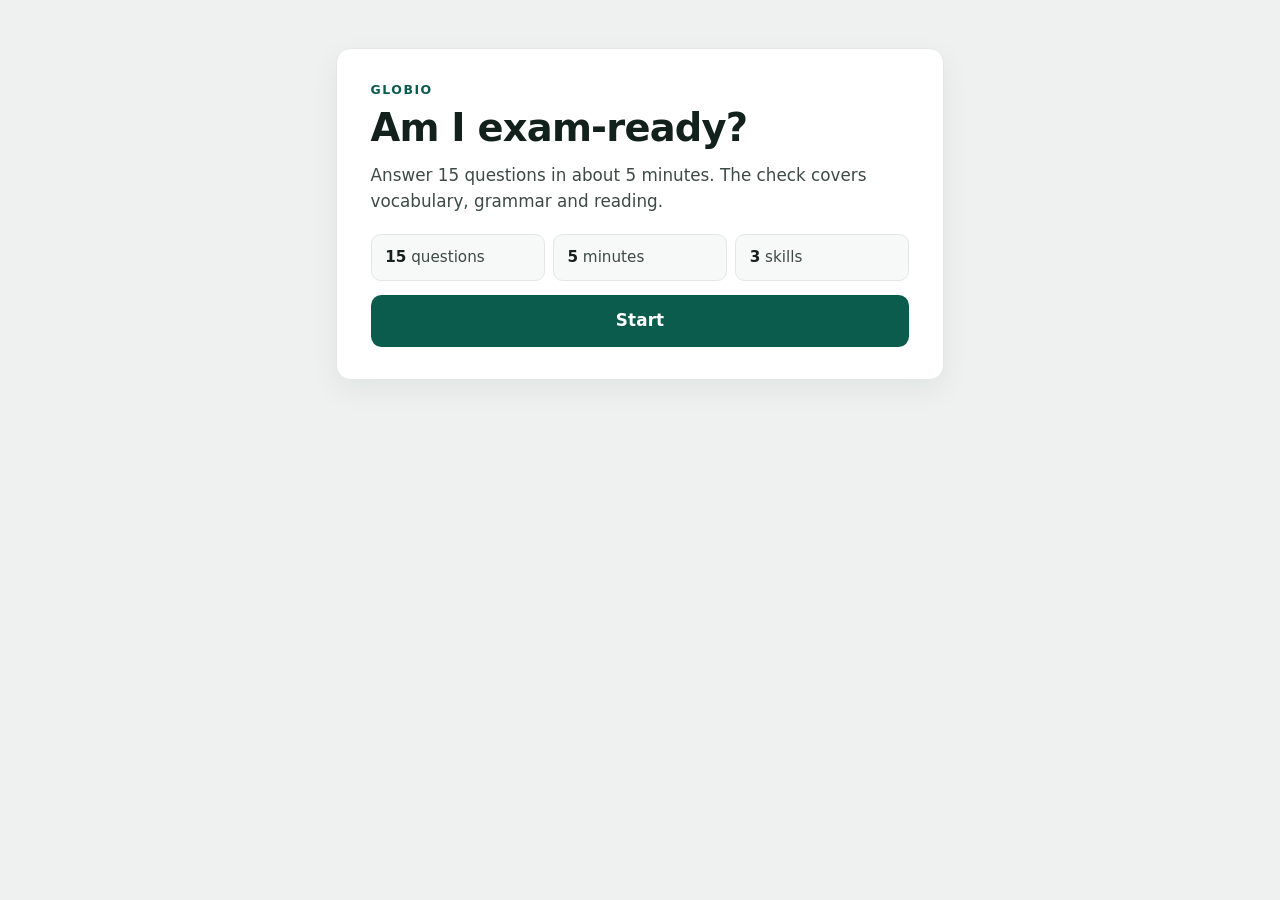
<file: index.html>
<!DOCTYPE html>
<html lang="en">
<head>
  <meta charset="UTF-8">
  <meta name="viewport" content="width=device-width, initial-scale=1.0">
  <title>Am I exam-ready?</title>
  <link rel="stylesheet" href="style.css">
</head>
<body>
  <!-- Start screen: shown first. -->
  <section id="start-screen">
    <p class="brand">Globio</p>
    <h1>Am I exam-ready?</h1>
    <p class="lead">Answer 15 questions in about 5 minutes. The check covers vocabulary, grammar and reading.</p>
    <ul class="facts">
      <li><strong>15</strong> questions</li>
      <li><strong>5</strong> minutes</li>
      <li><strong>3</strong> skills</li>
    </ul>
    <button id="start-button" type="button">Start</button>
  </section>

  <!-- Quiz screen: one question at a time. Hidden until Start is clicked. -->
  <section id="quiz-screen" hidden>
    <p class="brand">Globio</p>
    <div class="quiz-top">
      <p id="progress-text"></p>
      <p id="skill-name"></p>
    </div>
    <pre id="reading-text" hidden></pre>
    <h2 id="question-text"></h2>
    <div id="options"></div>
    <button id="next-button" type="button" disabled>Next</button>
    <button id="start-over-button" class="secondary" type="button">Start over</button>
  </section>

  <!-- Results screen: hidden until all 15 questions are answered. -->
  <section id="results-screen" hidden>
    <p class="brand">Globio</p>
    <div class="result-banner">
      <h2 id="status-text"></h2>
      <p id="status-meaning"></p>
    </div>

    <h3>Scores</h3>
    <div id="skill-bars"></div>

    <h3>What to practise before booking</h3>
    <div id="practice-list"></div>

    <p id="exam-note">This check covers vocabulary, grammar and reading. The real exam also tests listening, writing and speaking, so practise those too.</p>
    <button id="restart-button" type="button">Take the check again</button>
  </section>

  <!-- Load data first, then scoring, then the app. -->
  <script src="js/questions.js"></script>
  <script src="js/scoring.js"></script>
  <script src="js/app.js"></script>
</body>
</html>
</file>
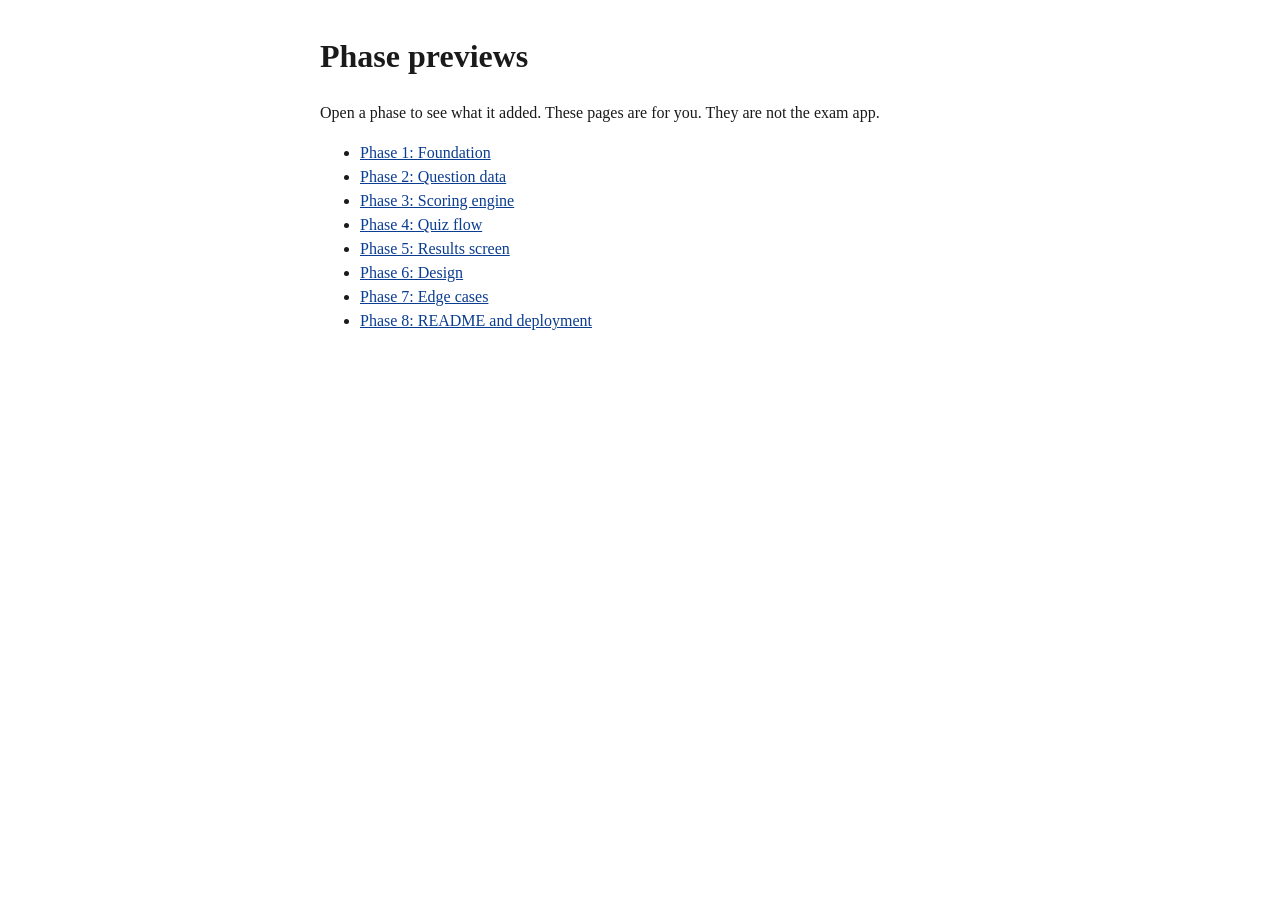
<file: preview/index.html>
<!DOCTYPE html>
<html lang="en">
<head>
  <meta charset="UTF-8">
  <meta name="viewport" content="width=device-width, initial-scale=1.0">
  <title>Phase previews</title>
  <link rel="stylesheet" href="preview.css">
</head>
<body>
  <h1>Phase previews</h1>
  <p>Open a phase to see what it added. These pages are for you. They are not the exam app.</p>
  <ul>
    <li><a href="phase1.html">Phase 1: Foundation</a></li>
    <li><a href="phase2.html">Phase 2: Question data</a></li>
    <li><a href="phase3.html">Phase 3: Scoring engine</a></li>
    <li><a href="phase4.html">Phase 4: Quiz flow</a></li>
    <li><a href="phase5.html">Phase 5: Results screen</a></li>
    <li><a href="phase6.html">Phase 6: Design</a></li>
    <li><a href="phase7.html">Phase 7: Edge cases</a></li>
    <li><a href="phase8.html">Phase 8: README and deployment</a></li>
  </ul>
</body>
</html>
</file>
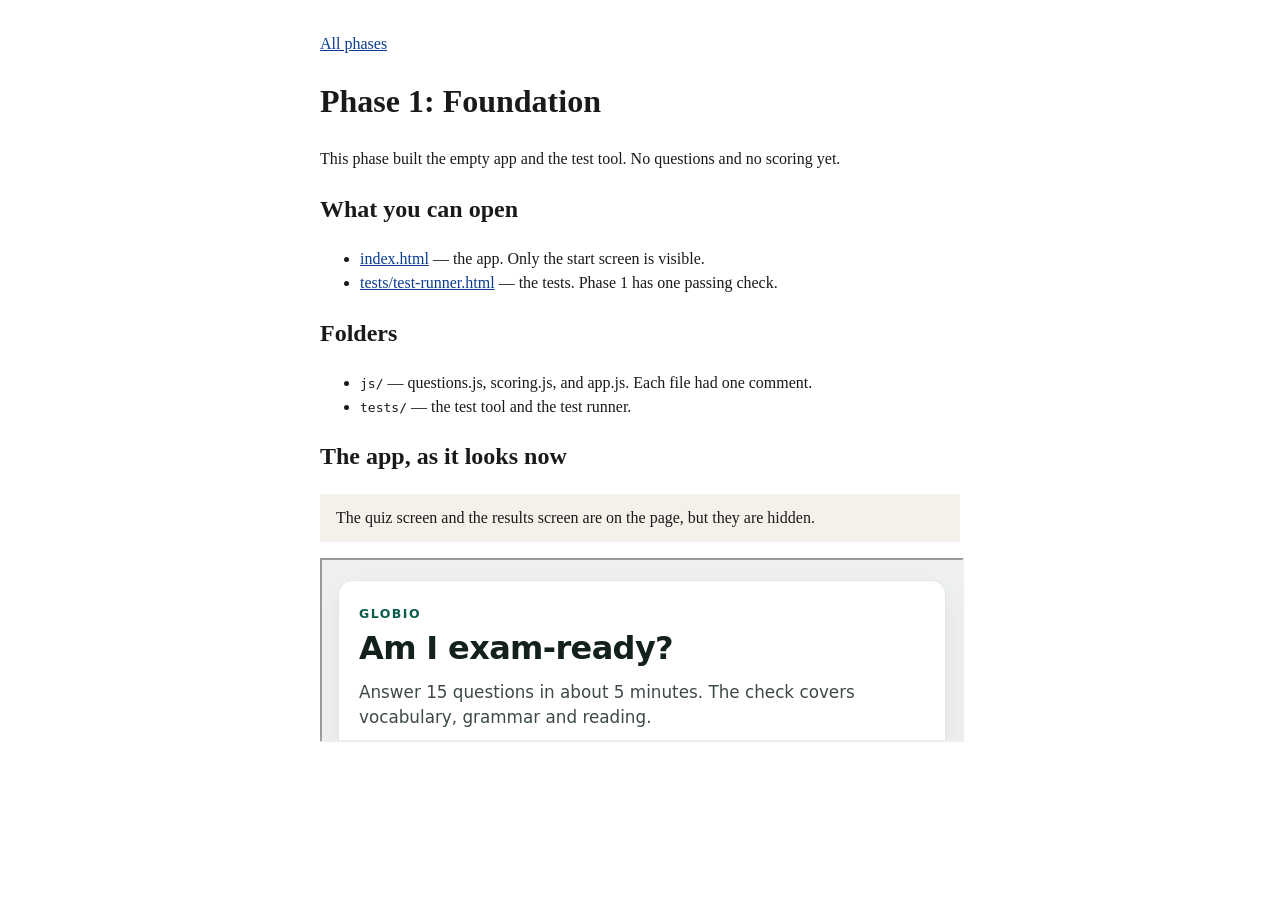
<file: preview/phase1.html>
<!DOCTYPE html>
<html lang="en">
<head>
  <meta charset="UTF-8">
  <meta name="viewport" content="width=device-width, initial-scale=1.0">
  <title>Phase 1 preview</title>
  <link rel="stylesheet" href="preview.css">
</head>
<body>
  <p><a href="index.html">All phases</a></p>
  <h1>Phase 1: Foundation</h1>
  <p>This phase built the empty app and the test tool. No questions and no scoring yet.</p>

  <h2>What you can open</h2>
  <ul>
    <li><a href="../index.html">index.html</a> — the app. Only the start screen is visible.</li>
    <li><a href="../tests/test-runner.html">tests/test-runner.html</a> — the tests. Phase 1 has one passing check.</li>
  </ul>

  <h2>Folders</h2>
  <ul>
    <li><code>js/</code> — questions.js, scoring.js, and app.js. Each file had one comment.</li>
    <li><code>tests/</code> — the test tool and the test runner.</li>
  </ul>

  <h2>The app, as it looks now</h2>
  <p class="note">The quiz screen and the results screen are on the page, but they are hidden.</p>
  <!-- The frame shows the real index.html, so this preview matches the app. -->
  <iframe src="../index.html" title="App start screen" width="100%" height="180"></iframe>
</body>
</html>
</file>
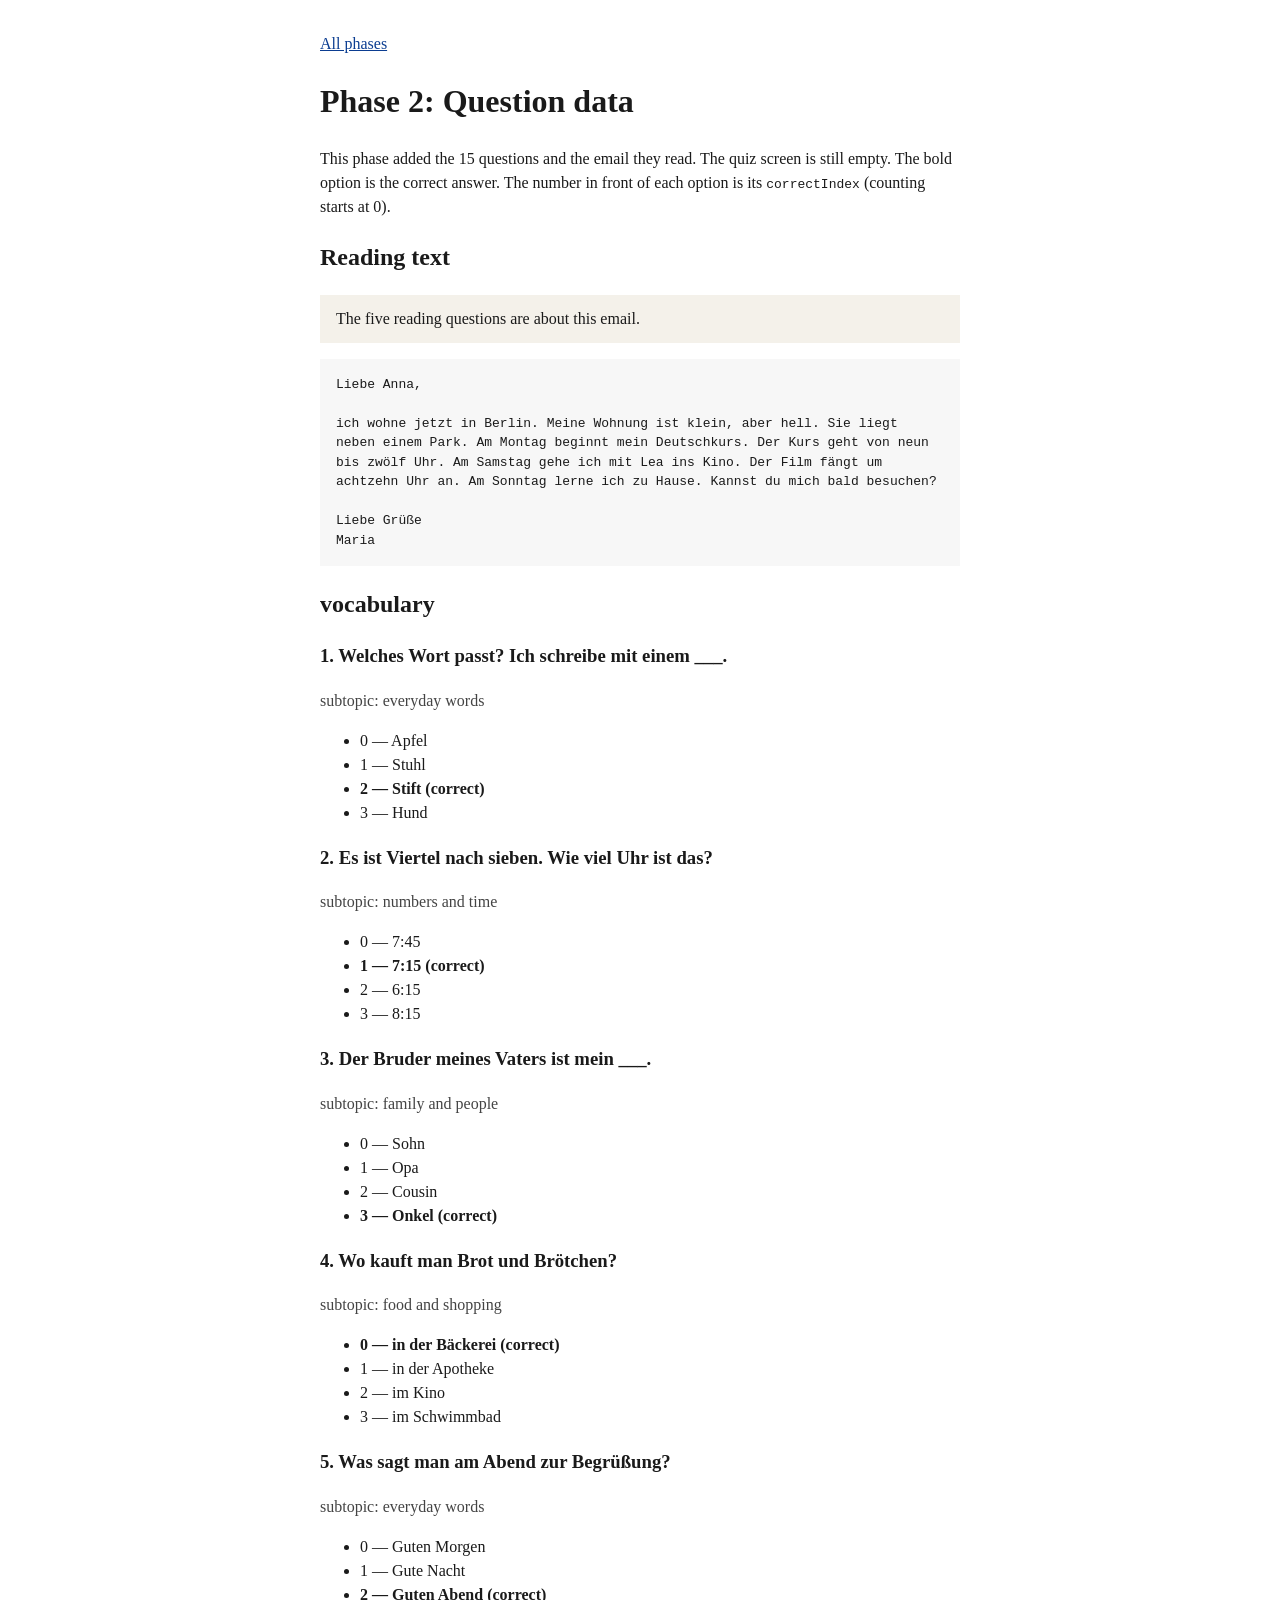
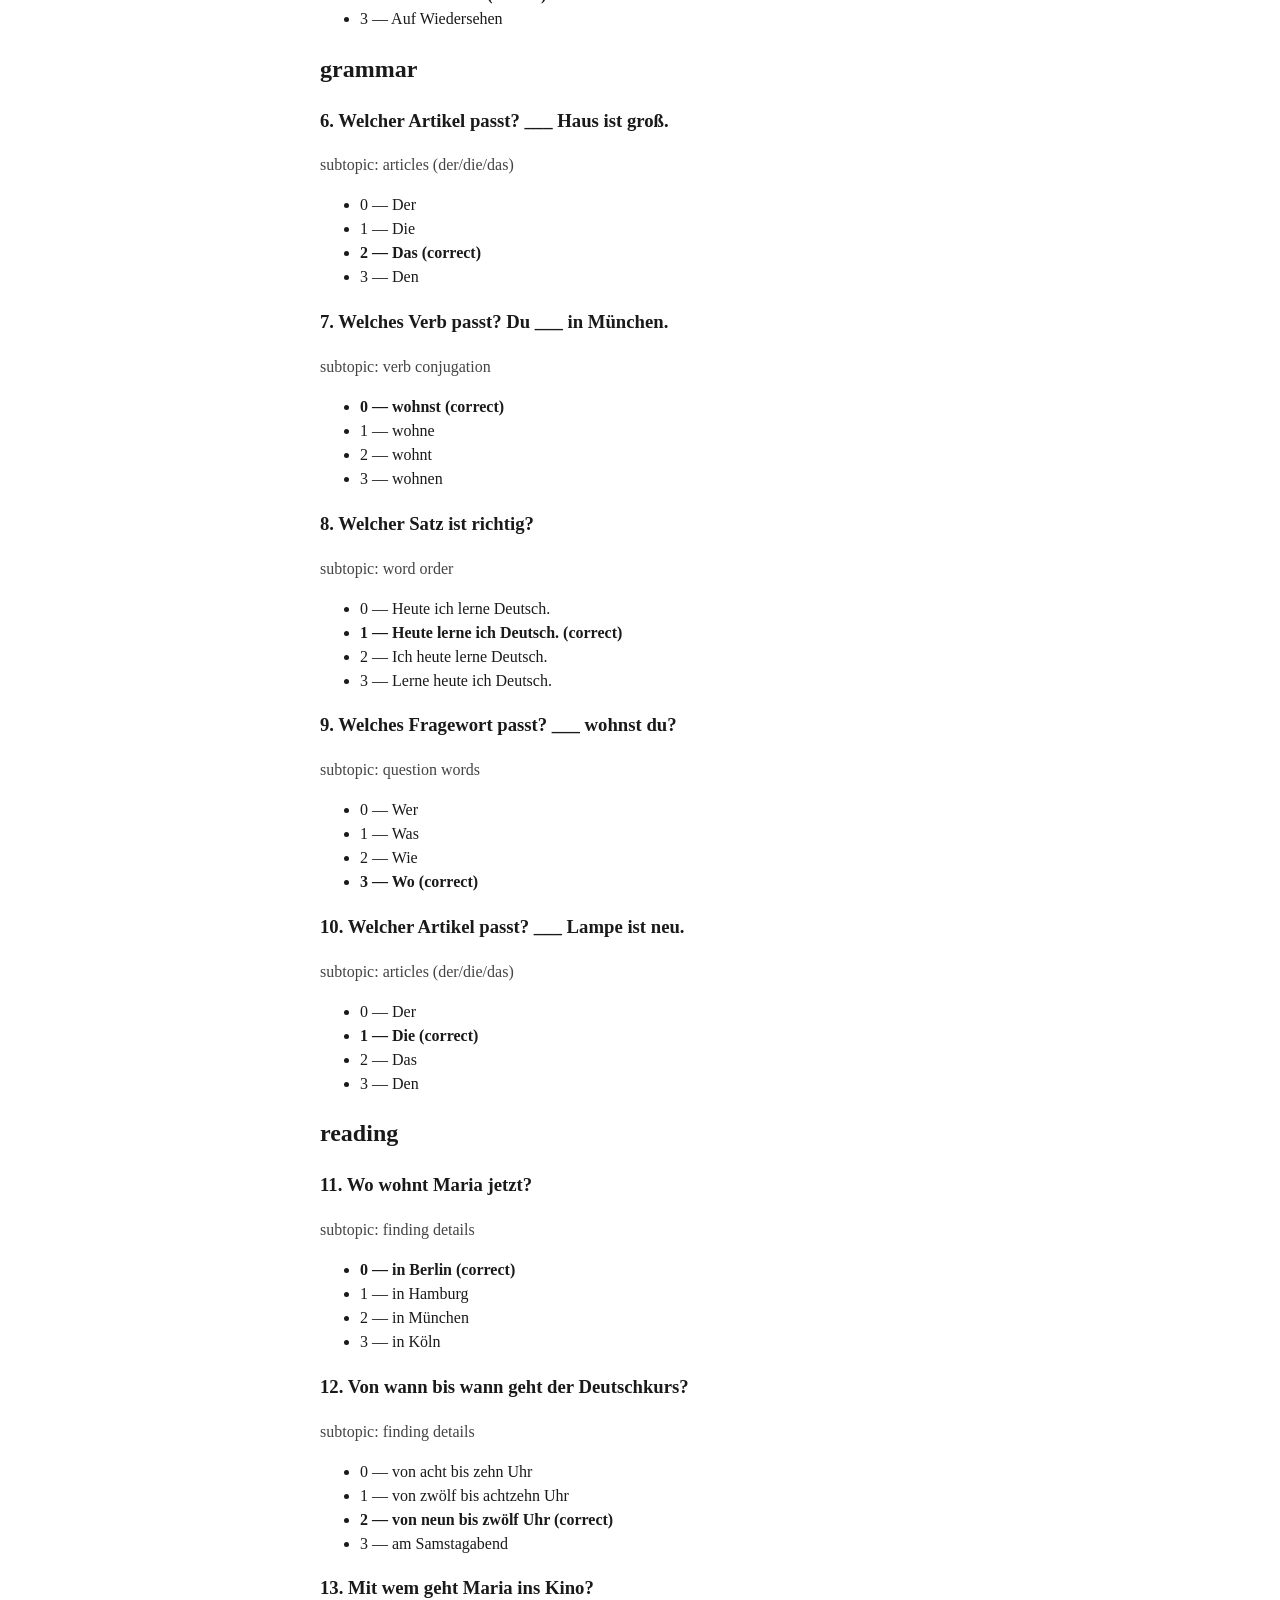
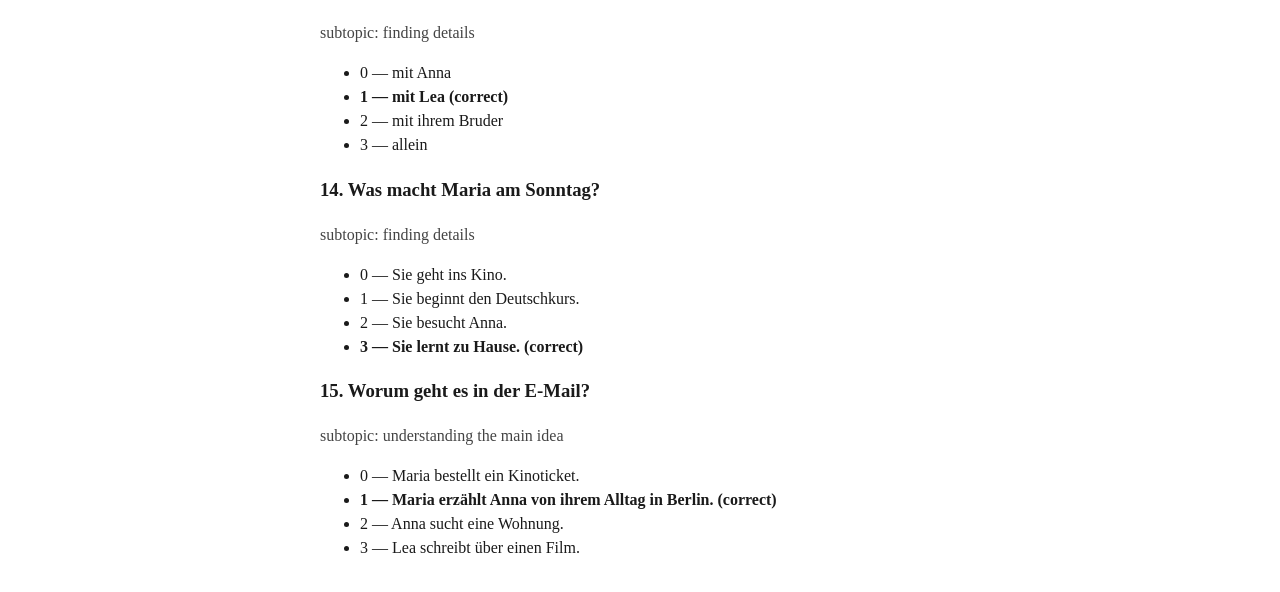
<file: preview/phase2.html>
<!DOCTYPE html>
<html lang="en">
<head>
  <meta charset="UTF-8">
  <meta name="viewport" content="width=device-width, initial-scale=1.0">
  <title>Phase 2 preview</title>
  <link rel="stylesheet" href="preview.css">
</head>
<body>
  <p><a href="index.html">All phases</a></p>
  <h1>Phase 2: Question data</h1>
  <p>This phase added the 15 questions and the email they read. The quiz screen is still empty. The bold option is the correct answer. The number in front of each option is its <code>correctIndex</code> (counting starts at 0).</p>

  <h2>Reading text</h2>
  <p class="note">The five reading questions are about this email.</p>
  <pre id="reading-text" class="reading"></pre>

  <div id="question-list"></div>

  <!-- questions.js creates QUESTIONS and READING_TEXT. -->
  <script src="../js/questions.js"></script>
  <script>
    // Put the email on the page.
    var readingBox = document.getElementById("reading-text");
    readingBox.textContent = READING_TEXT;

    // Then show every question, with a heading when the skill changes.
    var list = document.getElementById("question-list");
    var lastSkill = "";
    var index = 0;

    for (index = 0; index < QUESTIONS.length; index = index + 1) {
      var item = QUESTIONS[index];

      if (item.skill !== lastSkill) {
        var skillHeading = document.createElement("h2");
        skillHeading.textContent = item.skill;
        list.appendChild(skillHeading);
        lastSkill = item.skill;
      }

      var block = document.createElement("article");

      var title = document.createElement("h3");
      title.textContent = item.id + ". " + item.question;
      block.appendChild(title);

      var meta = document.createElement("p");
      meta.className = "meta";
      meta.textContent = "subtopic: " + item.subtopic;
      block.appendChild(meta);

      var options = document.createElement("ul");
      var optionIndex = 0;

      for (optionIndex = 0; optionIndex < item.options.length; optionIndex = optionIndex + 1) {
        var option = document.createElement("li");
        option.textContent = optionIndex + " — " + item.options[optionIndex];

        if (optionIndex === item.correctIndex) {
          option.className = "correct";
          option.textContent = option.textContent + " (correct)";
        }

        options.appendChild(option);
      }

      block.appendChild(options);
      list.appendChild(block);
    }
  </script>
</body>
</html>
</file>
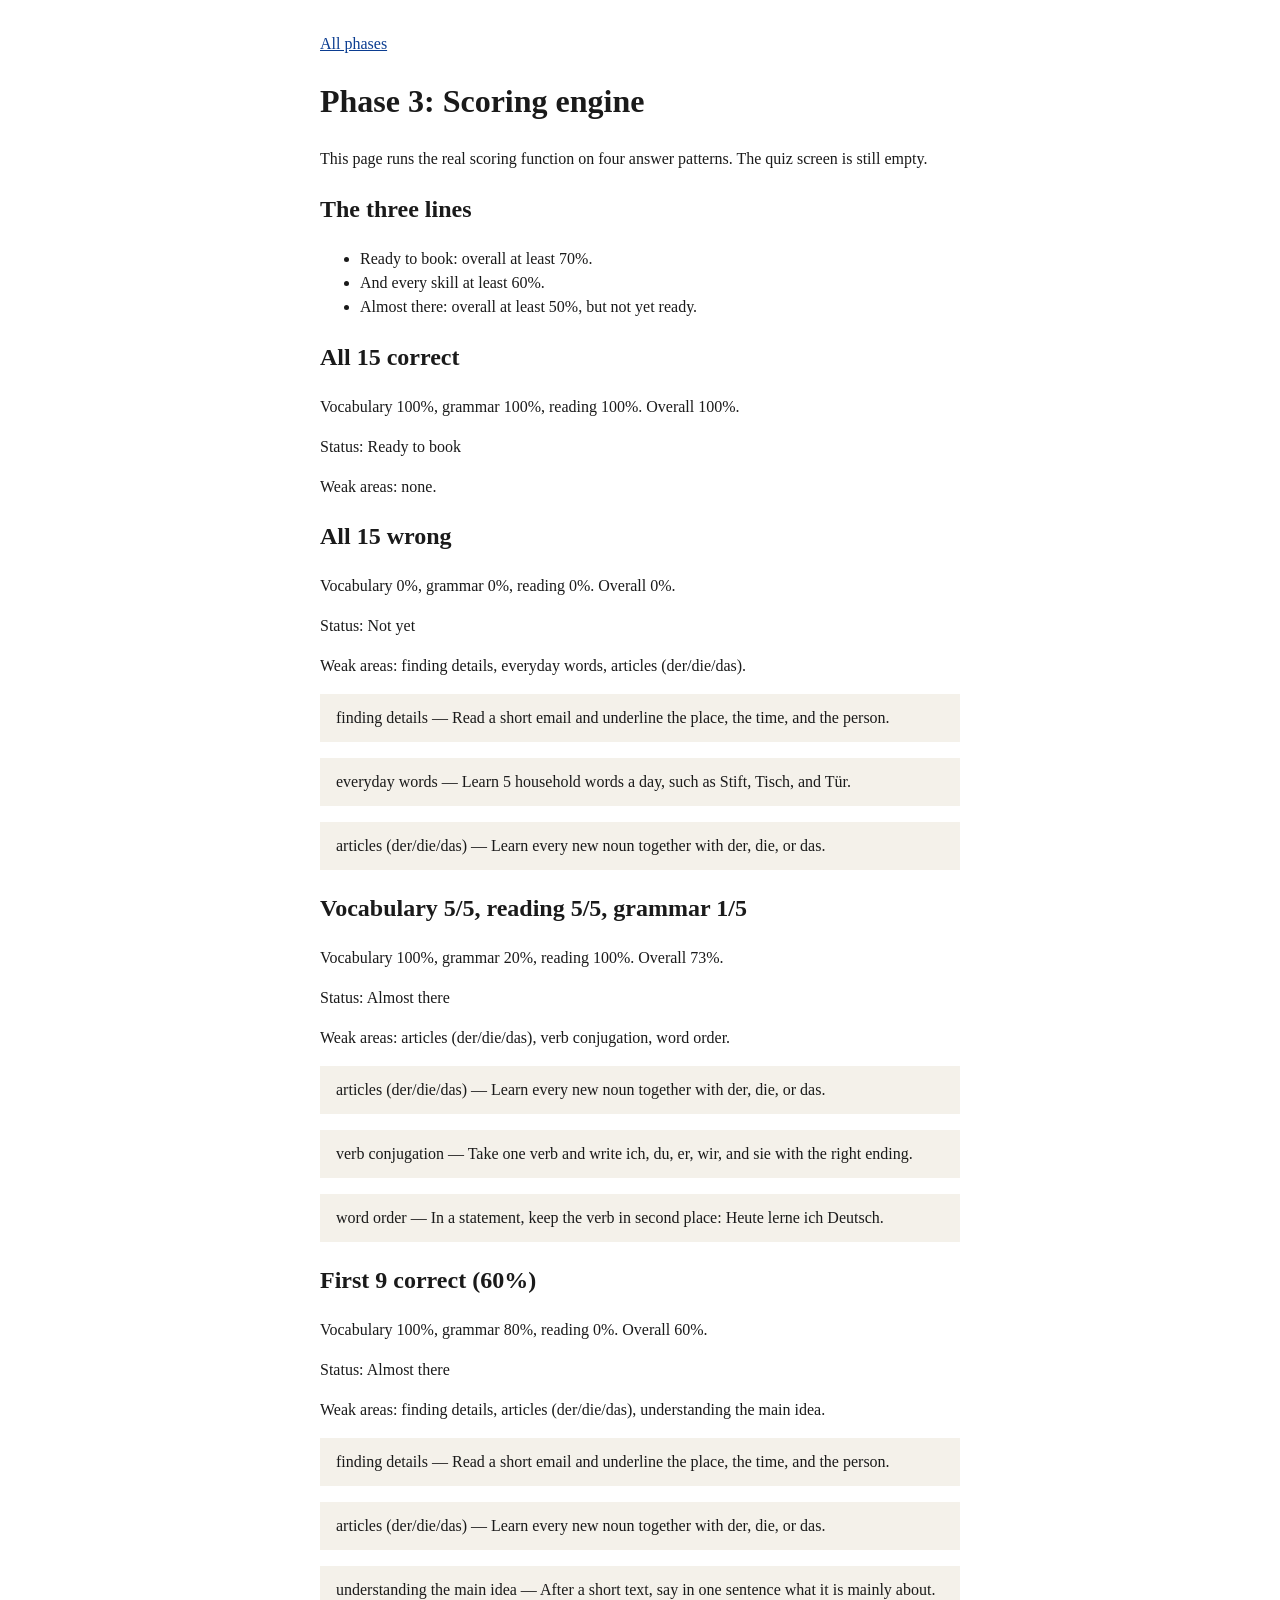
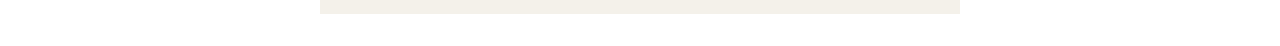
<file: preview/phase3.html>
<!DOCTYPE html>
<html lang="en">
<head>
  <meta charset="UTF-8">
  <meta name="viewport" content="width=device-width, initial-scale=1.0">
  <title>Phase 3 preview</title>
  <link rel="stylesheet" href="preview.css">
</head>
<body>
  <p><a href="index.html">All phases</a></p>
  <h1>Phase 3: Scoring engine</h1>
  <p>This page runs the real scoring function on four answer patterns. The quiz screen is still empty.</p>

  <h2>The three lines</h2>
  <ul>
    <li id="line-ready"></li>
    <li id="line-skill"></li>
    <li id="line-almost"></li>
  </ul>

  <div id="examples"></div>

  <script src="../js/questions.js"></script>
  <script src="../js/scoring.js"></script>
  <script>
    // A function keeps these names local. The browser already uses "title" and "status".
    function showPhase3Preview() {
    // Show the three cutoff numbers from scoring.js.
    document.getElementById("line-ready").textContent = "Ready to book: overall at least " + READY_OVERALL + "%.";
    document.getElementById("line-skill").textContent = "And every skill at least " + READY_MIN_PER_SKILL + "%.";
    document.getElementById("line-almost").textContent = "Almost there: overall at least " + ALMOST_OVERALL + "%, but not yet ready.";

    function wrongIndex(question) {
      if (question.correctIndex === 0) {
        return 1;
      }
      return 0;
    }

    function answersAllCorrect(questions) {
      var answers = [];
      var index = 0;
      for (index = 0; index < questions.length; index = index + 1) {
        answers.push(questions[index].correctIndex);
      }
      return answers;
    }

    function answersAllWrong(questions) {
      var answers = [];
      var index = 0;
      for (index = 0; index < questions.length; index = index + 1) {
        answers.push(wrongIndex(questions[index]));
      }
      return answers;
    }

    function answersGrammarMostlyWrong(questions) {
      var answers = answersAllCorrect(questions);
      var index = 0;
      var grammarSeen = 0;
      for (index = 0; index < questions.length; index = index + 1) {
        if (questions[index].skill === "grammar") {
          grammarSeen = grammarSeen + 1;
          if (grammarSeen > 1) {
            answers[index] = wrongIndex(questions[index]);
          }
        }
      }
      return answers;
    }

    function answersWithFirstCorrect(questions, correctCount) {
      var answers = [];
      var index = 0;
      for (index = 0; index < questions.length; index = index + 1) {
        if (index < correctCount) {
          answers.push(questions[index].correctIndex);
        } else {
          answers.push(wrongIndex(questions[index]));
        }
      }
      return answers;
    }

    // Four patterns that match the tests.
    var examples = [
      {
        title: "All 15 correct",
        answers: answersAllCorrect(QUESTIONS)
      },
      {
        title: "All 15 wrong",
        answers: answersAllWrong(QUESTIONS)
      },
      {
        title: "Vocabulary 5/5, reading 5/5, grammar 1/5",
        answers: answersGrammarMostlyWrong(QUESTIONS)
      },
      {
        title: "First 9 correct (60%)",
        answers: answersWithFirstCorrect(QUESTIONS, 9)
      }
    ];

    var examplesBox = document.getElementById("examples");
    var exampleIndex = 0;

    for (exampleIndex = 0; exampleIndex < examples.length; exampleIndex = exampleIndex + 1) {
      var example = examples[exampleIndex];
      var result = calculateResults(QUESTIONS, example.answers);
      var block = document.createElement("article");

      var heading = document.createElement("h2");
      heading.textContent = example.title;
      block.appendChild(heading);

      var scores = document.createElement("p");
      scores.textContent = "Vocabulary " + result.skillScores.vocabulary +
        "%, grammar " + result.skillScores.grammar +
        "%, reading " + result.skillScores.reading +
        "%. Overall " + result.overallScore + "%.";
      block.appendChild(scores);

      var statusLine = document.createElement("p");
      statusLine.textContent = "Status: " + result.status;
      block.appendChild(statusLine);

      var weak = document.createElement("p");
      if (result.weakAreas.length === 0) {
        weak.textContent = "Weak areas: none.";
      } else {
        weak.textContent = "Weak areas: " + result.weakAreas.join(", ") + ".";
      }
      block.appendChild(weak);

      var tipIndex = 0;
      for (tipIndex = 0; tipIndex < result.weakAreas.length; tipIndex = tipIndex + 1) {
        var subtopic = result.weakAreas[tipIndex];
        var tip = document.createElement("p");
        tip.className = "note";
        tip.textContent = subtopic + " — " + PRACTICE_TIPS[subtopic];
        block.appendChild(tip);
      }

      examplesBox.appendChild(block);
    }
    }

    showPhase3Preview();
  </script>
</body>
</html>
</file>
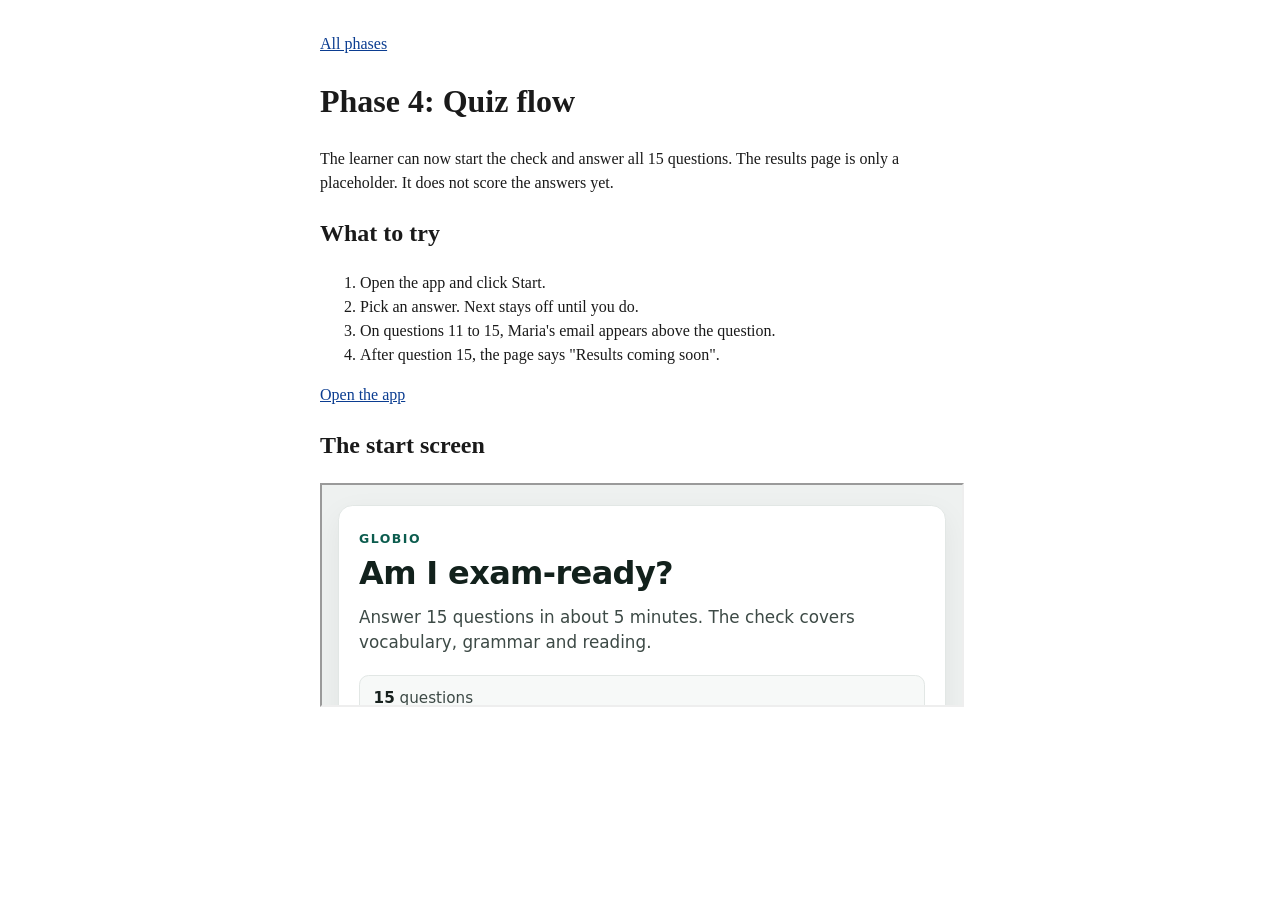
<file: preview/phase4.html>
<!DOCTYPE html>
<html lang="en">
<head>
  <meta charset="UTF-8">
  <meta name="viewport" content="width=device-width, initial-scale=1.0">
  <title>Phase 4 preview</title>
  <link rel="stylesheet" href="preview.css">
</head>
<body>
  <p><a href="index.html">All phases</a></p>
  <h1>Phase 4: Quiz flow</h1>
  <p>The learner can now start the check and answer all 15 questions. The results page is only a placeholder. It does not score the answers yet.</p>

  <h2>What to try</h2>
  <ol>
    <li>Open the app and click Start.</li>
    <li>Pick an answer. Next stays off until you do.</li>
    <li>On questions 11 to 15, Maria's email appears above the question.</li>
    <li>After question 15, the page says "Results coming soon".</li>
  </ol>
  <p><a href="../index.html">Open the app</a></p>

  <h2>The start screen</h2>
  <iframe src="../index.html" title="App start screen" width="100%" height="220"></iframe>
</body>
</html>
</file>
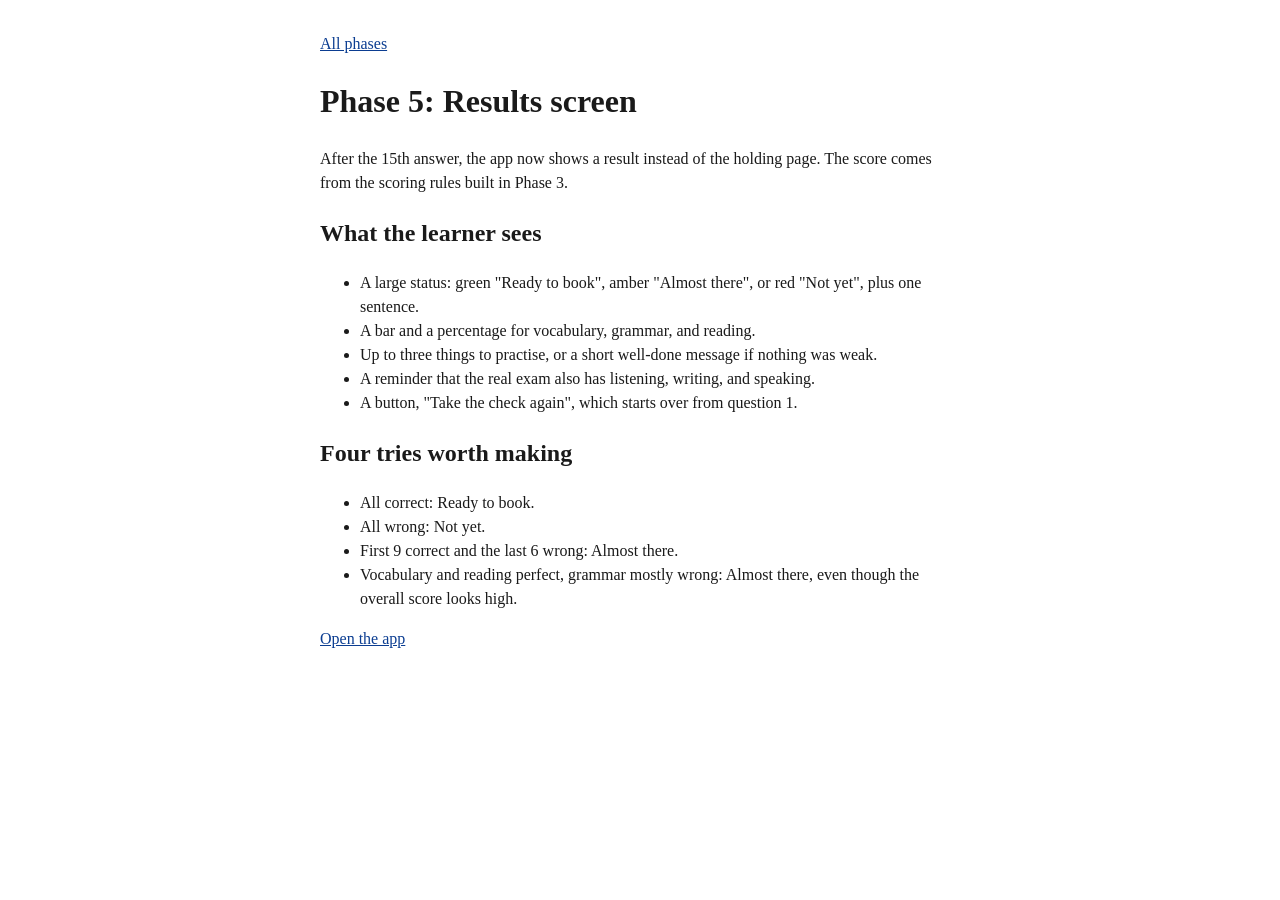
<file: preview/phase5.html>
<!DOCTYPE html>
<html lang="en">
<head>
  <meta charset="UTF-8">
  <meta name="viewport" content="width=device-width, initial-scale=1.0">
  <title>Phase 5 preview</title>
  <link rel="stylesheet" href="preview.css">
</head>
<body>
  <p><a href="index.html">All phases</a></p>
  <h1>Phase 5: Results screen</h1>
  <p>After the 15th answer, the app now shows a result instead of the holding page. The score comes from the scoring rules built in Phase 3.</p>

  <h2>What the learner sees</h2>
  <ul>
    <li>A large status: green "Ready to book", amber "Almost there", or red "Not yet", plus one sentence.</li>
    <li>A bar and a percentage for vocabulary, grammar, and reading.</li>
    <li>Up to three things to practise, or a short well-done message if nothing was weak.</li>
    <li>A reminder that the real exam also has listening, writing, and speaking.</li>
    <li>A button, "Take the check again", which starts over from question 1.</li>
  </ul>

  <h2>Four tries worth making</h2>
  <ul>
    <li>All correct: Ready to book.</li>
    <li>All wrong: Not yet.</li>
    <li>First 9 correct and the last 6 wrong: Almost there.</li>
    <li>Vocabulary and reading perfect, grammar mostly wrong: Almost there, even though the overall score looks high.</li>
  </ul>
  <p><a href="../index.html">Open the app</a></p>
</body>
</html>
</file>
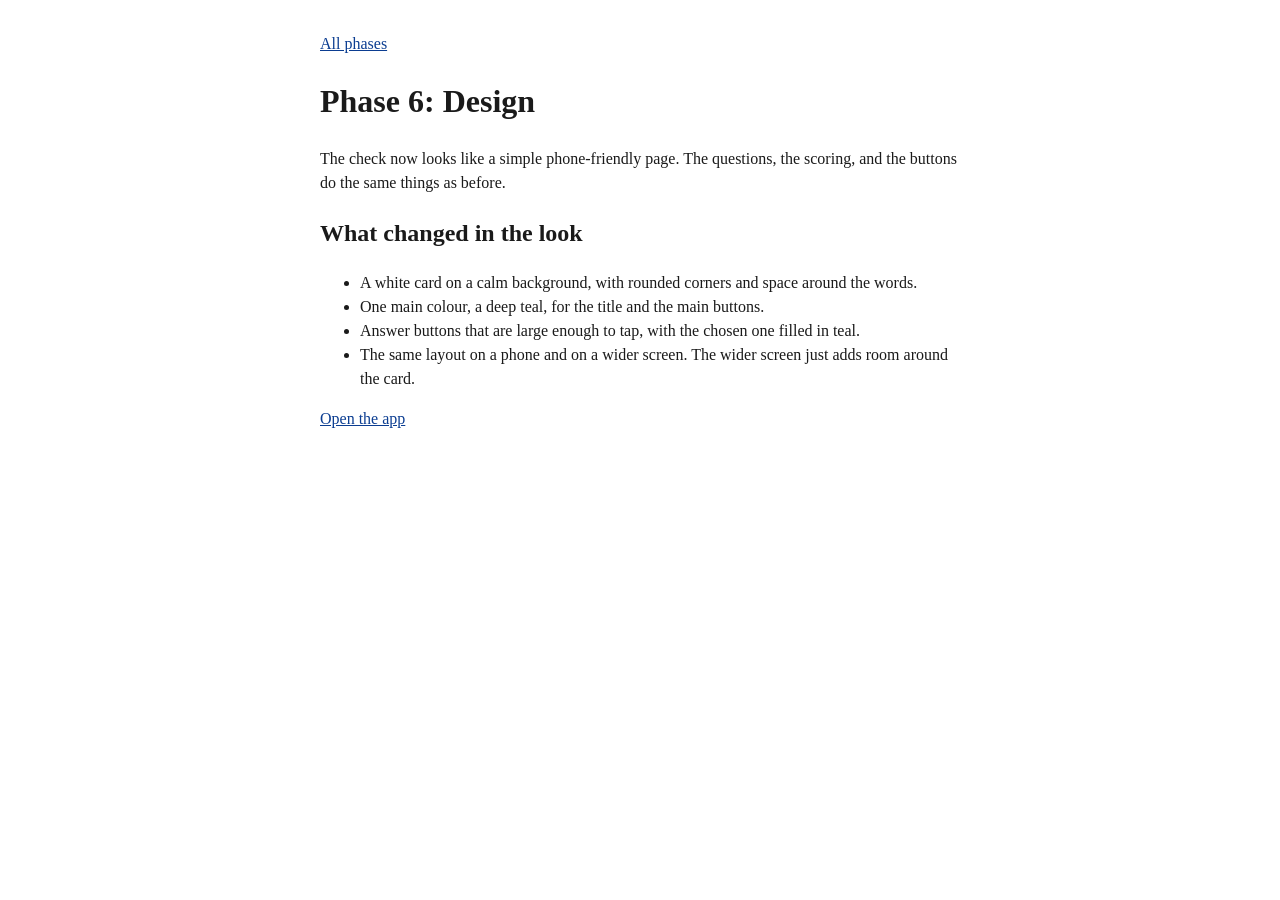
<file: preview/phase6.html>
<!DOCTYPE html>
<html lang="en">
<head>
  <meta charset="UTF-8">
  <meta name="viewport" content="width=device-width, initial-scale=1.0">
  <title>Phase 6 preview</title>
  <link rel="stylesheet" href="preview.css">
</head>
<body>
  <p><a href="index.html">All phases</a></p>
  <h1>Phase 6: Design</h1>
  <p>The check now looks like a simple phone-friendly page. The questions, the scoring, and the buttons do the same things as before.</p>

  <h2>What changed in the look</h2>
  <ul>
    <li>A white card on a calm background, with rounded corners and space around the words.</li>
    <li>One main colour, a deep teal, for the title and the main buttons.</li>
    <li>Answer buttons that are large enough to tap, with the chosen one filled in teal.</li>
    <li>The same layout on a phone and on a wider screen. The wider screen just adds room around the card.</li>
  </ul>
  <p><a href="../index.html">Open the app</a></p>
</body>
</html>
</file>
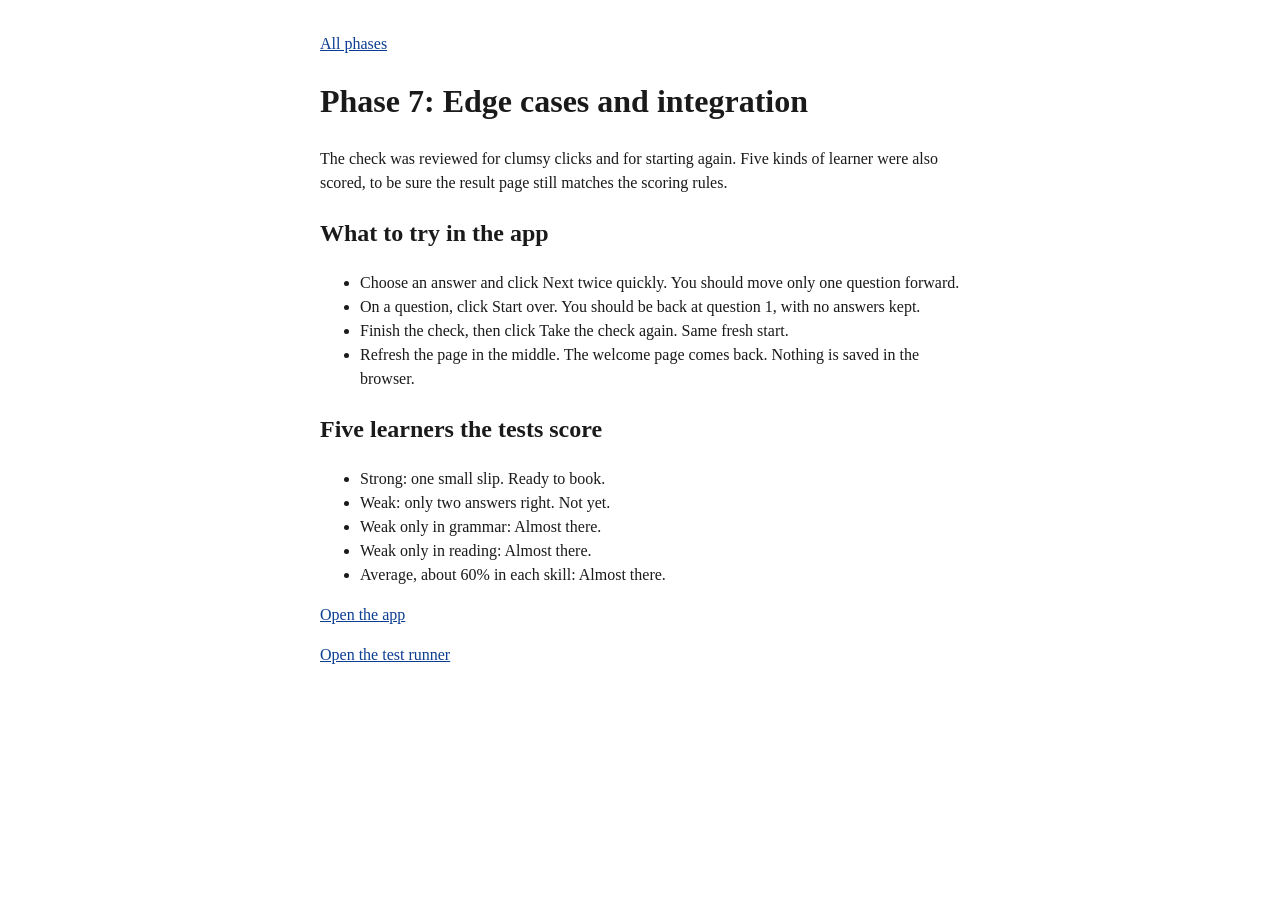
<file: preview/phase7.html>
<!DOCTYPE html>
<html lang="en">
<head>
  <meta charset="UTF-8">
  <meta name="viewport" content="width=device-width, initial-scale=1.0">
  <title>Phase 7 preview</title>
  <link rel="stylesheet" href="preview.css">
</head>
<body>
  <p><a href="index.html">All phases</a></p>
  <h1>Phase 7: Edge cases and integration</h1>
  <p>The check was reviewed for clumsy clicks and for starting again. Five kinds of learner were also scored, to be sure the result page still matches the scoring rules.</p>

  <h2>What to try in the app</h2>
  <ul>
    <li>Choose an answer and click Next twice quickly. You should move only one question forward.</li>
    <li>On a question, click Start over. You should be back at question 1, with no answers kept.</li>
    <li>Finish the check, then click Take the check again. Same fresh start.</li>
    <li>Refresh the page in the middle. The welcome page comes back. Nothing is saved in the browser.</li>
  </ul>

  <h2>Five learners the tests score</h2>
  <ul>
    <li>Strong: one small slip. Ready to book.</li>
    <li>Weak: only two answers right. Not yet.</li>
    <li>Weak only in grammar: Almost there.</li>
    <li>Weak only in reading: Almost there.</li>
    <li>Average, about 60% in each skill: Almost there.</li>
  </ul>
  <p><a href="../index.html">Open the app</a></p>
  <p><a href="../tests/test-runner.html">Open the test runner</a></p>
</body>
</html>
</file>
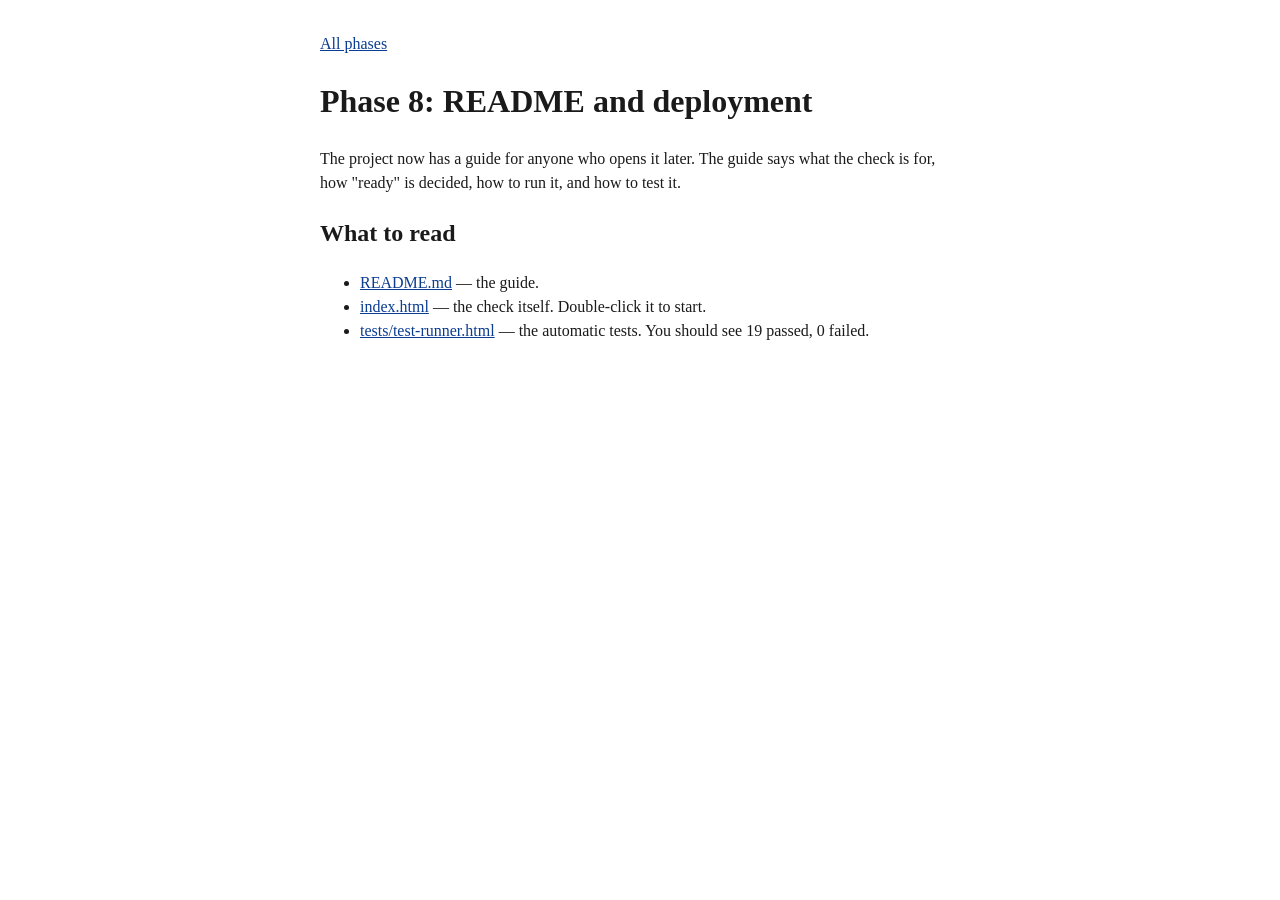
<file: preview/phase8.html>
<!DOCTYPE html>
<html lang="en">
<head>
  <meta charset="UTF-8">
  <meta name="viewport" content="width=device-width, initial-scale=1.0">
  <title>Phase 8 preview</title>
  <link rel="stylesheet" href="preview.css">
</head>
<body>
  <p><a href="index.html">All phases</a></p>
  <h1>Phase 8: README and deployment</h1>
  <p>The project now has a guide for anyone who opens it later. The guide says what the check is for, how "ready" is decided, how to run it, and how to test it.</p>

  <h2>What to read</h2>
  <ul>
    <li><a href="../README.md">README.md</a> — the guide.</li>
    <li><a href="../index.html">index.html</a> — the check itself. Double-click it to start.</li>
    <li><a href="../tests/test-runner.html">tests/test-runner.html</a> — the automatic tests. You should see 19 passed, 0 failed.</li>
  </ul>
</body>
</html>
</file>
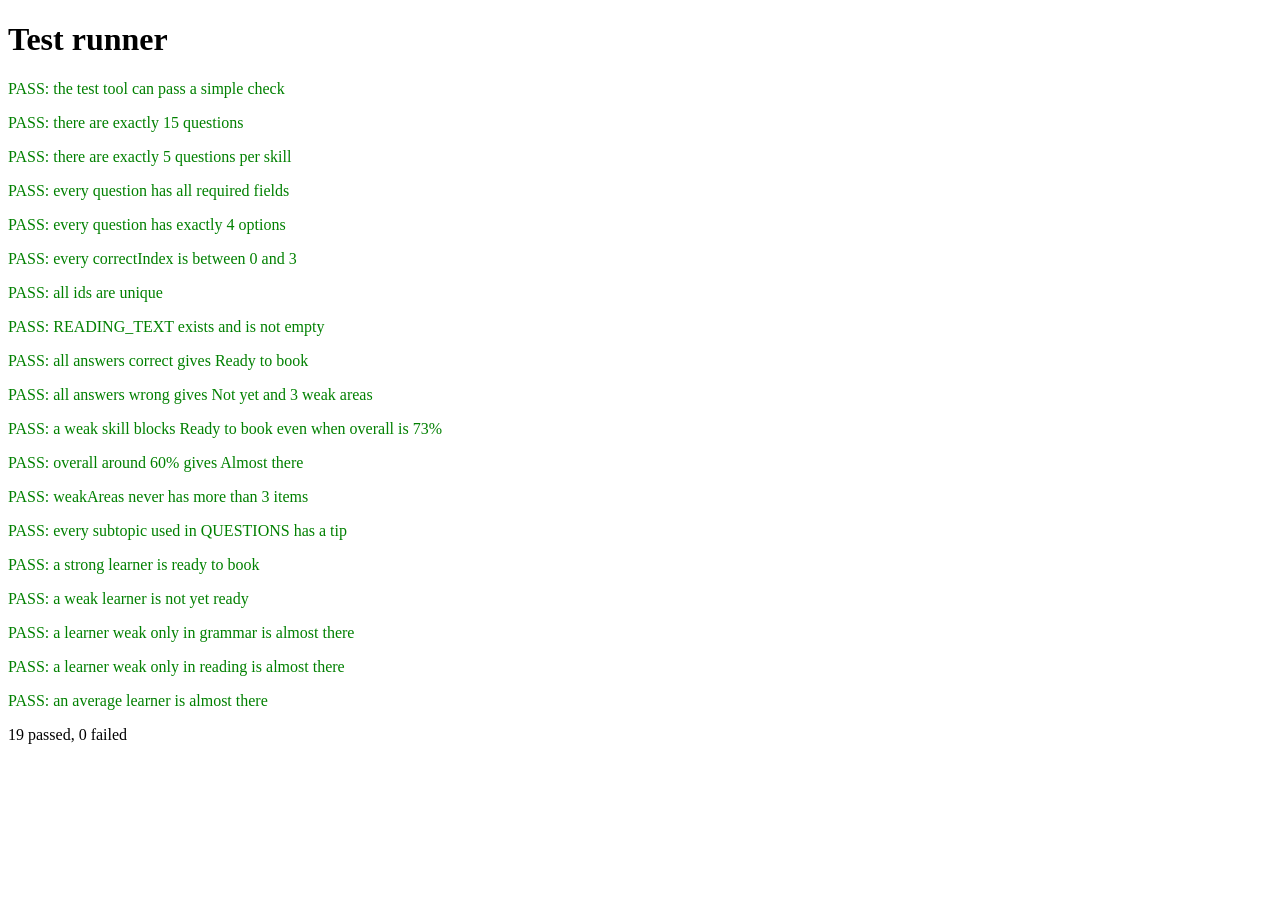
<file: tests/test-runner.html>
<!DOCTYPE html>
<html lang="en">
<head>
  <meta charset="UTF-8">
  <meta name="viewport" content="width=device-width, initial-scale=1.0">
  <title>Test runner</title>
</head>
<body>
  <h1>Test runner</h1>

  <!-- App files first, so later tests can use questions and scoring. -->
  <script src="../js/questions.js"></script>
  <script src="../js/scoring.js"></script>

  <!-- The test tool, then each phase test file. -->
  <script src="test-helpers.js"></script>
  <script src="phase1.test.js"></script>
  <script src="phase2.test.js"></script>
  <script src="phase3.test.js"></script>
  <script src="phase7.test.js"></script>
</body>
</html>
</file>
<file: style.css>
/* Visual design for the exam-ready check.
   One brand colour: a deep green. Phones come first. */

/* --- Base --- */

* {
  box-sizing: border-box;
}

body {
  margin: 0;
  padding: 1.25rem 1rem 2rem;
  background: #eef1f0;
  color: #17211e;
  font-family: "Segoe UI", system-ui, sans-serif;
  font-size: 1.05rem;
  line-height: 1.5;
}

button {
  font: inherit;
}

h1,
h2,
h3 {
  line-height: 1.2;
  letter-spacing: -0.02em;
}

/* --- Cards --- */

section {
  max-width: 38rem;
  margin: 0 auto;
  padding: 1.5rem 1.25rem;
  background: #ffffff;
  border: 1px solid #e2e7e5;
  border-radius: 0.9rem;
  box-shadow: 0 10px 30px rgba(18, 36, 32, 0.06);
}

.brand {
  margin: 0 0 0.35rem;
  color: #0c5c4e;
  font-size: 0.78rem;
  font-weight: 700;
  letter-spacing: 0.12em;
  text-transform: uppercase;
}

.lead {
  margin: 0.75rem 0 0;
  color: #3d4a46;
}

/* Three short facts under the welcome text. */
.facts {
  display: grid;
  gap: 0.5rem;
  margin: 1.25rem 0 0.25rem;
  padding: 0;
  list-style: none;
}

.facts li {
  padding: 0.7rem 0.85rem;
  border: 1px solid #e2e7e5;
  border-radius: 0.6rem;
  background: #f7f9f8;
  color: #3d4a46;
  font-size: 0.95rem;
}

.facts strong {
  color: #17211e;
}

/* --- Buttons --- */

button {
  display: block;
  width: 100%;
  min-height: 3.1rem;
  margin-top: 0.85rem;
  padding: 0.8rem 1rem;
  border: 1px solid transparent;
  border-radius: 0.65rem;
  background: #0c5c4e;
  color: #ffffff;
  font-weight: 600;
  letter-spacing: 0.01em;
  cursor: pointer;
}

button:hover:not(:disabled):not(.secondary) {
  background: #09493e;
}

button:disabled {
  background: #e4e8e6;
  color: #7a8682;
  cursor: not-allowed;
}

button:focus-visible {
  outline: 3px solid #0c5c4e;
  outline-offset: 2px;
}

/* Start over is quieter than Next. */
button.secondary {
  background: #ffffff;
  color: #0c5c4e;
  border-color: #c9d5d1;
  font-weight: 600;
}

button.secondary:hover {
  background: #f3f8f6;
  border-color: #0c5c4e;
}

/* --- Start screen --- */

h1 {
  margin: 0;
  font-size: 2rem;
  color: #12211c;
}

/* --- Quiz screen --- */

.quiz-top {
  display: flex;
  align-items: center;
  justify-content: space-between;
  gap: 0.75rem;
}

#progress-text {
  margin: 0;
  color: #5c6a66;
  font-size: 0.92rem;
  font-weight: 600;
  letter-spacing: 0.04em;
  text-transform: uppercase;
}

#skill-name {
  display: inline-block;
  margin: 0;
  padding: 0.25rem 0.7rem;
  border-radius: 999px;
  background: #e7f3ef;
  color: #0c5c4e;
  font-size: 0.85rem;
  font-weight: 700;
  text-transform: capitalize;
}

#reading-text {
  margin: 1rem 0 0;
  padding: 1rem 1rem 1rem 1.1rem;
  border-left: 3px solid #0c5c4e;
  border-radius: 0.5rem;
  background: #f7f9f8;
  color: #24312d;
  font-family: inherit;
  font-size: 0.98rem;
  white-space: pre-wrap;
  overflow-wrap: anywhere;
}

#question-text {
  margin: 1.1rem 0 0.35rem;
  font-size: 1.35rem;
  color: #12211c;
}

/* Answer buttons stay white until one is chosen. */
#options button {
  margin-top: 0.55rem;
  background: #ffffff;
  color: #17211e;
  border-color: #d5ddda;
  font-weight: 500;
  text-align: left;
}

#options button:hover:not(.selected) {
  border-color: #0c5c4e;
  background: #f7fbf9;
}

#options button.selected {
  background: #e7f3ef;
  color: #0c5c4e;
  border-color: #0c5c4e;
  font-weight: 700;
}

/* --- Results screen --- */

h3 {
  margin: 1.6rem 0 0.7rem;
  color: #5c6a66;
  font-size: 0.78rem;
  font-weight: 700;
  letter-spacing: 0.08em;
  text-transform: uppercase;
}

.result-banner {
  margin: 0.35rem 0 0.25rem;
  padding: 1rem 1.05rem;
  border: 1px solid #e2e7e5;
  border-radius: 0.75rem;
  background: #f7f9f8;
}

.result-banner:has(.ready) {
  background: #eef7f1;
  border-color: #c9e6d2;
}

.result-banner:has(.almost) {
  background: #fbf6ec;
  border-color: #ead9b0;
}

.result-banner:has(.not-yet) {
  background: #fdf3f2;
  border-color: #f0d0ce;
}

#status-text {
  margin: 0 0 0.3rem;
  font-size: 1.85rem;
}

#status-meaning {
  margin: 0;
  color: #3d4a46;
}

#status-text.ready {
  color: #146c3a;
}

#status-text.almost {
  color: #8a5a00;
}

#status-text.not-yet {
  color: #b42318;
}

#skill-bars p {
  margin: 0 0 0.35rem;
  font-size: 0.95rem;
  font-weight: 600;
}

.bar-track {
  width: 100%;
  height: 0.55rem;
  margin-bottom: 0.95rem;
  border-radius: 999px;
  background: #e6eeeb;
  overflow: hidden;
}

.bar-fill {
  height: 100%;
  border-radius: 999px;
  background: #0c5c4e;
}

#practice-list p {
  margin: 0 0 0.55rem;
  padding: 0.8rem 0.9rem;
  border: 1px solid #e2e7e5;
  border-radius: 0.65rem;
  background: #ffffff;
}

#exam-note {
  margin-top: 0.4rem;
  padding: 0.85rem 0.95rem;
  border-radius: 0.65rem;
  background: #f7f9f8;
  color: #3d4a46;
  font-size: 0.95rem;
}

/* --- Wider screens --- */

@media (min-width: 700px) {
  body {
    padding: 3rem 1.5rem;
  }

  section {
    padding: 2rem 2.1rem;
  }

  h1 {
    font-size: 2.4rem;
  }

  .facts {
    grid-template-columns: 1fr 1fr 1fr;
  }
}
</file>
<file: preview/preview.css>
/* Shared look for the phase preview pages. This is not the app design. */

body {
  font-family: Georgia, serif;
  line-height: 1.5;
  max-width: 40rem;
  margin: 2rem auto;
  padding: 0 1rem;
  color: #1a1a1a;
}

a {
  color: #0b3d91;
}

.note {
  background: #f4f1ea;
  padding: 0.75rem 1rem;
}

.reading {
  white-space: pre-wrap;
  background: #f7f7f7;
  padding: 1rem;
}

.correct {
  font-weight: bold;
}

.meta {
  color: #444;
}
</file>
